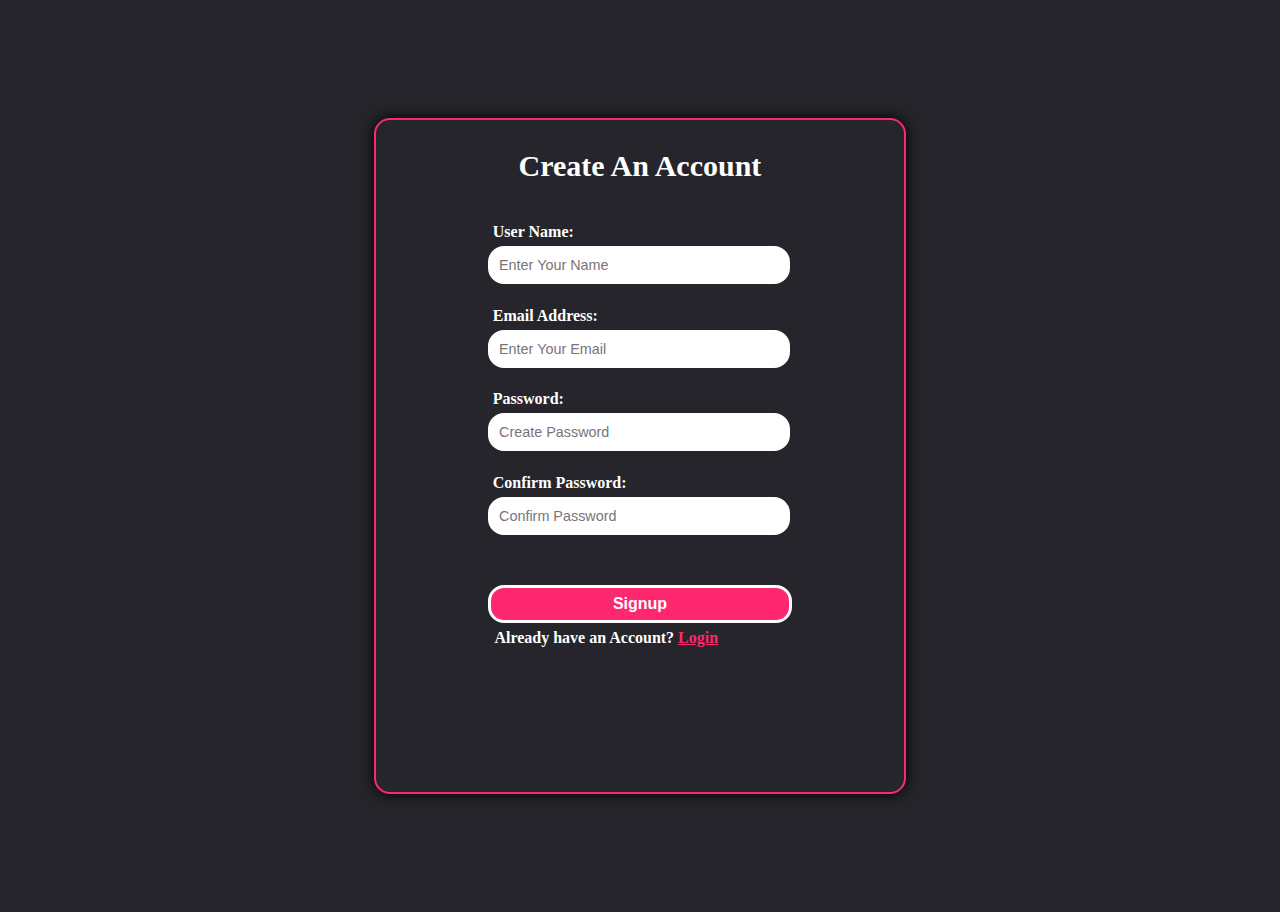
<file: assignment/index.html>
<!DOCTYPE html>
<html lang="en">
<head>
    <meta charset="UTF-8">
    <meta name="viewport" content="width=device-width, initial-scale=1.0">
    <title>Register Now</title>
    <link rel="stylesheet" href="index.css">
   
</head>
<body>
    <div class="login">
        <form id="form">
            <h1>Create An Account</h1>
            <label id="lebel">User Name:</label>
            <input type="text" placeholder="Enter Your Name" id="name" required><br>
            
            <label id="lebel">Email Address:</label>
            <input type="email" placeholder="Enter Your Email" id="email" required><br>
            
            <label id="lebel">Password:</label>
            <input type="password" placeholder="Create Password" id="password" required><br>
            
            
            <label id="lebel">Confirm Password:</label>
            <input type="password" placeholder="Confirm Password" id="cpass" required><br>
            
            
            <button id="sign-up">Signup</button>
            <p>Already have an Account? <a href="login.html">Login</a></p>
        </form>
    </div>

  
    <script src="index.js"></script>
</body>
</html>
</file>
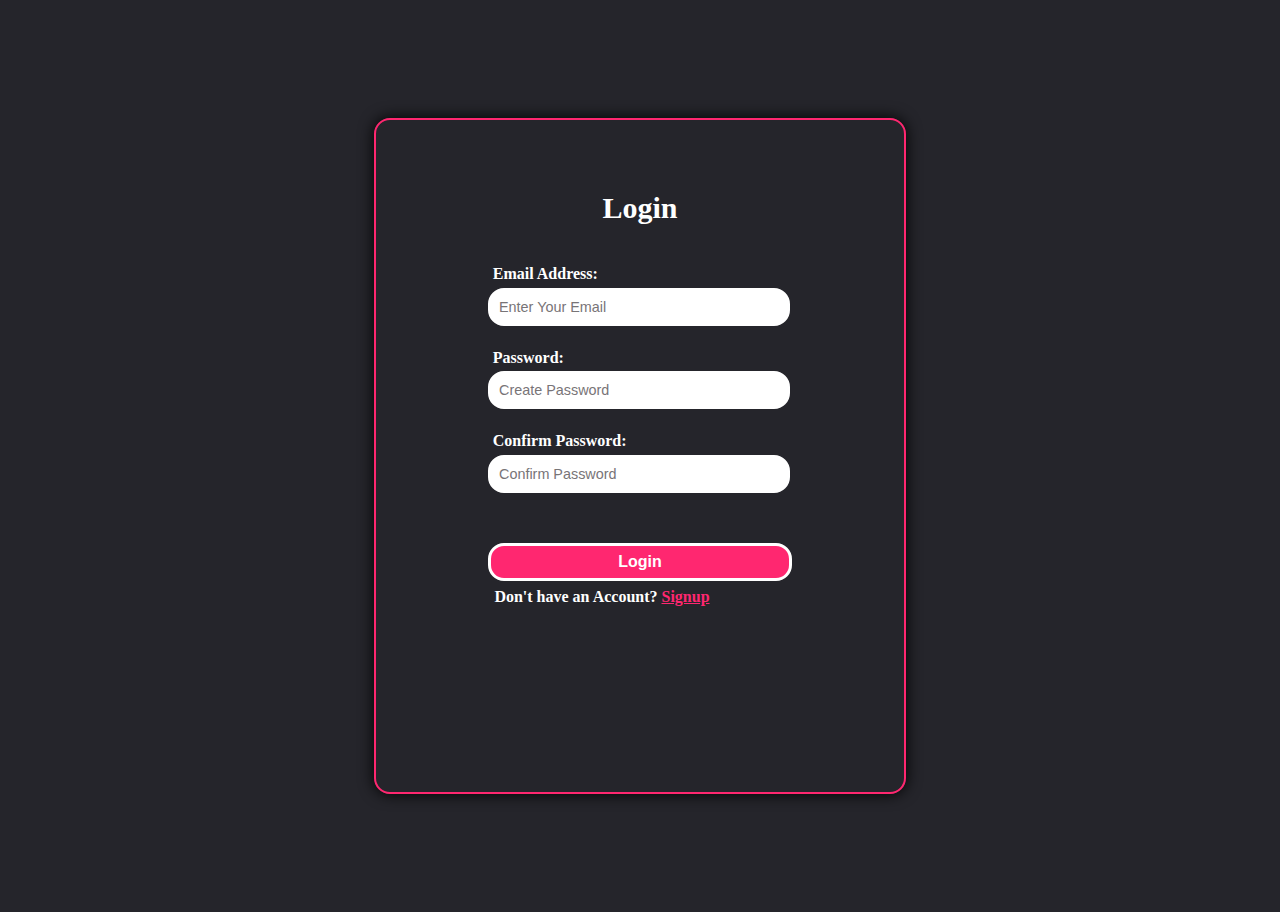
<file: assignment/login.html>
<!DOCTYPE html>
<html lang="en">
<head>
    <meta charset="UTF-8">
    <meta name="viewport" content="width=device-width, initial-scale=1.0">
    <title>Login Form</title>
    <link rel="stylesheet" href="index.css">
   
    
        
</head>
<body>
    <div class="login">
        <form id="form">
            <h1>Login</h1>
            <label id="lebel">Email Address:</label>
            <input type="email" placeholder="Enter Your Email" id="email" required><br>
            
            <label id="lebel">Password:</label>
            <input type="password" placeholder="Create Password" id="password" required><br>
            
            
            <label id="lebel">Confirm Password:</label>
            <input type="password" placeholder="Confirm Password" id="cpass" required><br>
            
            
            <button id="sign-up" type="button">Login</button>
            <p>Don't have an Account? <a href="index.html">Signup</a></p>
        </form>
    </div>
<script src="index.js"></script>
   </body>
</html>
</file>
<file: assignment/index.css>
body {
    display: flex;
    justify-content: center;
    align-items: center;
    height: 56rem;
    font-family: Georgia, 'Times New Roman', Times, serif;
    background-color: #25252b;
    flex-direction: column;
   
    
    
}
.login{
    border: 2px solid #ff2770;
    box-shadow: 00 25px #ff2770;
    border-radius: 1rem;
    box-shadow: 0 0 15px ;
    width: 33rem;
    height: 42rem;
    overflow: hidden;
    background-size: cover;
    flex-direction: column;
    
    
}  


#form {
    display: grid;
    place-content: center;
    box-sizing: border-box;
    background: transparent;
    height: 60% ;
    padding-top: 150px;
    font-family: Georgia, 'Times New Roman', Times, serif;
    
}
h1 {
    display: grid;
    place-content: center;
    margin-top: 10px;
    font-size: 30px;
        
    margin-bottom: 35px;
    color:white;
}
input {
    
    width: 18rem;
    height: 1.5rem;
    font-size: 0.9rem;
    border: 2px solid white;
    border-radius: 1rem;
    padding: 5px;
}
::placeholder {
    color: rgb(120, 116,119);
    padding: 4px;
    

}
#lebel {
    font: 1.1rem;
    padding: 0.3rem;
    color:  white;
    font-weight: bold;
}
button {
    margin-top: 2rem;
    width: 19rem;
    height: 2.4rem;
    border: solid; color: #ff2770;
    border-radius: 1rem;
    font-weight: bold;
    font-size: 1rem;
    background-color: #ff2770;
    color: white;
    cursor: pointer;
    

}
p {
    margin: 0.1rem ;
    padding: 0.3rem;
    color: white;
    font-weight: bold;

}
a {
    cursor: pointer;
    font-weight: bold;
    color: #ff2770
}

  
  #togglePassword {
    font-size: 18px;
    color: gray;
  }
  #togglePassword:hover {
    color: black; 
  }
</file>
